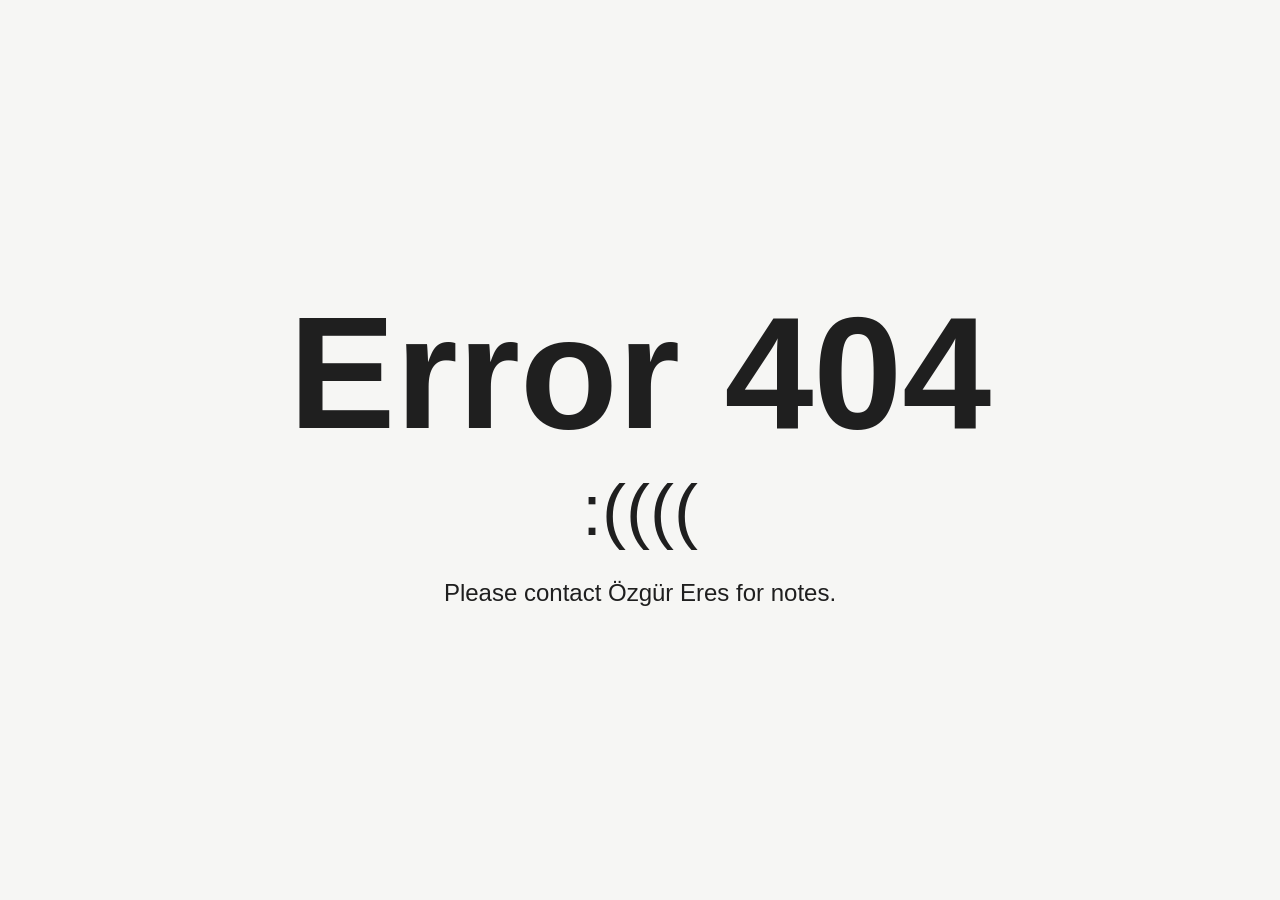
<file: public/closed.html>
<!doctype html>
<html lang="en">
<head>
<meta charset="utf-8">
<meta name="viewport" content="width=device-width, initial-scale=1">
<meta name="robots" content="noindex">
<title>Error 404</title>
<link rel="icon" href="icon.svg" type="image/svg+xml">
<style>
  body { margin: 0; min-height: 100vh; display: flex; align-items: center; justify-content: center; text-align: center;
         font-family: -apple-system, BlinkMacSystemFont, "Segoe UI", Roboto, sans-serif; background: #f6f6f4; color: #1f1f1f; padding: 24px; box-sizing: border-box; }
  h1 { font-size: clamp(64px, 18vw, 160px); line-height: 1; margin: 0 0 16px; font-weight: 800; }
  .sad { font-size: clamp(36px, 9vw, 72px); margin: 0 0 28px; }
  p { font-size: clamp(18px, 4.5vw, 24px); margin: 0; }
</style>
</head>
<body>
<main>
<h1>Error 404</h1>
<div class="sad">:((((</div>
<p>Please contact Özgür Eres for notes.</p>
</main>
</body>
</html>
</file>
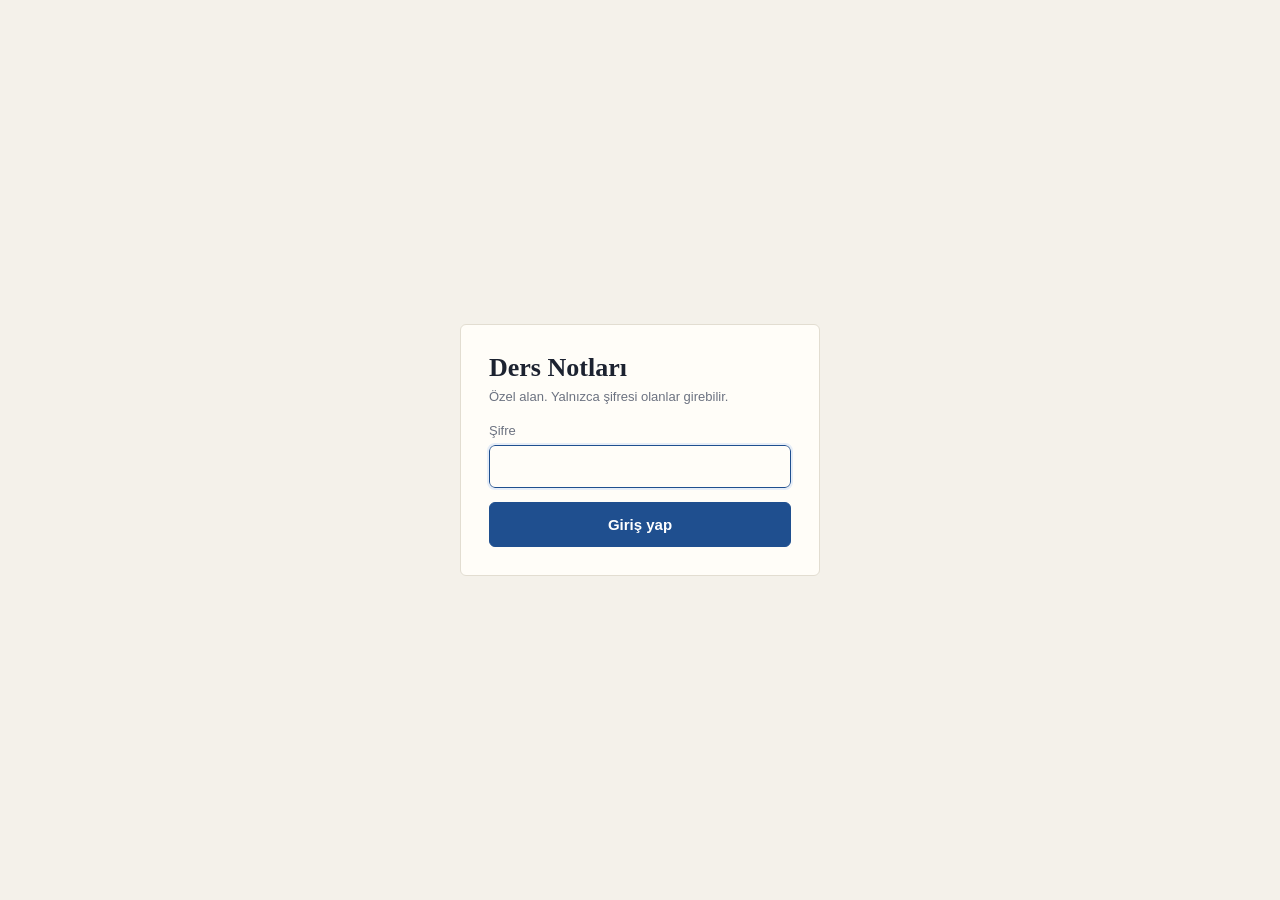
<file: public/giris.html>
<!doctype html>
<html lang="tr">
<head>
<meta charset="utf-8">
<meta name="viewport" content="width=device-width, initial-scale=1">
<meta name="robots" content="noindex">
<title>Giriş · Ders Notları</title>
<link rel="stylesheet" href="style.css">
</head>
<body class="login-page">
<form class="card login" id="form" data-testid="login-form">
  <div>
    <h1>Ders Notları</h1>
    <p class="muted">Özel alan. Yalnızca şifresi olanlar girebilir.</p>
  </div>
  <label class="field">Şifre
    <input type="password" id="password" data-testid="password" autocomplete="current-password" autofocus required>
  </label>
  <div class="login-msg bad" id="message" data-testid="login-message" role="status"></div>
  <button class="primary" id="submit" data-testid="login-submit">Giriş yap</button>
</form>
<script src="giris.js"></script>
</body>
</html>
</file>
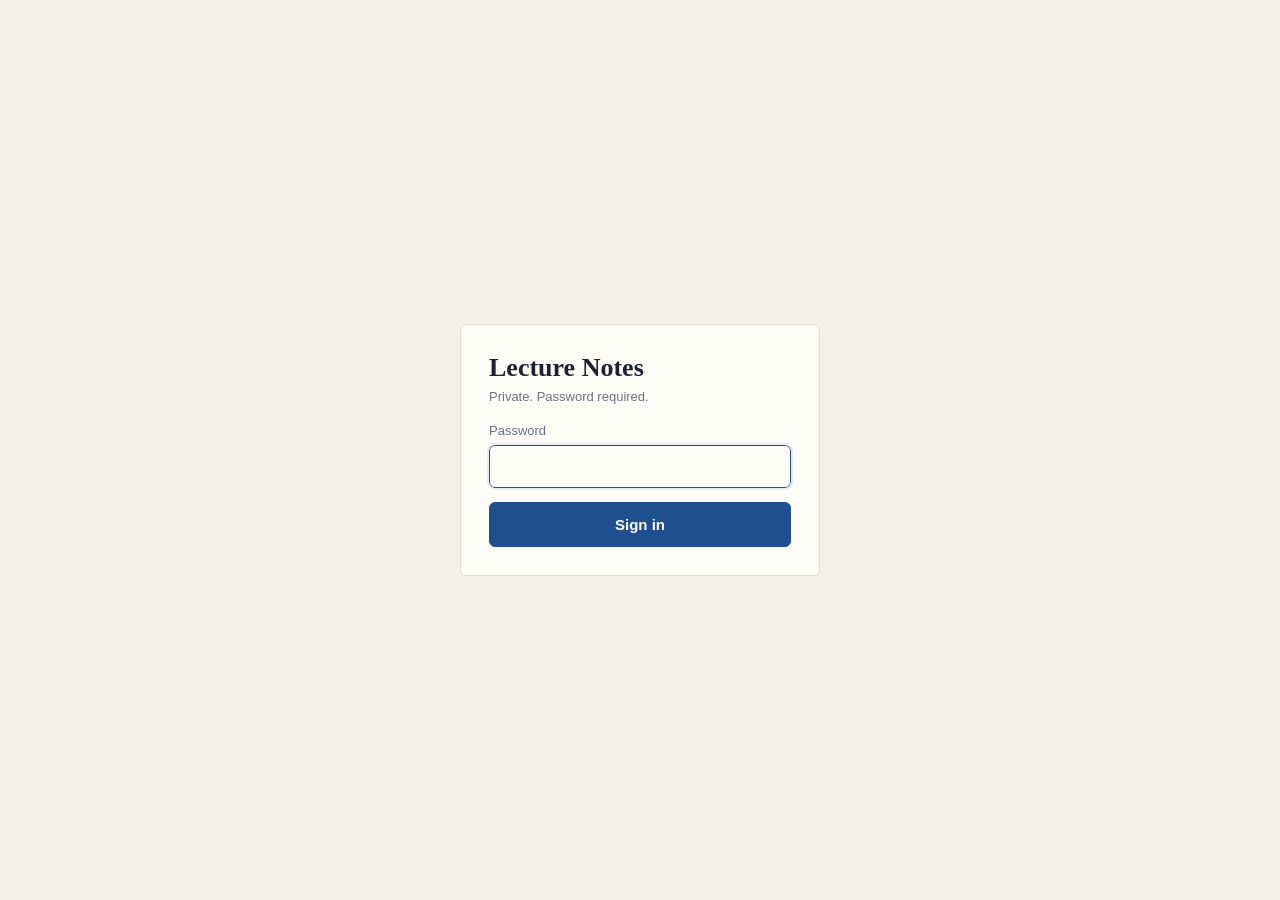
<file: public/login.html>
<!doctype html>
<html lang="en">
<head>
<meta charset="utf-8">
<meta name="viewport" content="width=device-width, initial-scale=1">
<meta name="robots" content="noindex">
<title>Sign in · Lecture Notes</title>
<link rel="icon" href="icon.svg" type="image/svg+xml">
<link rel="stylesheet" href="style.css">
</head>
<body class="login-page">
<form class="card login" id="form" data-testid="login-form">
  <div>
    <h1>Lecture Notes</h1>
    <p class="muted">Private. Password required.</p>
  </div>
  <label class="field">Password
    <input type="password" id="password" data-testid="password" autocomplete="current-password" autofocus required>
  </label>
  <div class="login-msg bad" id="message" data-testid="login-message" role="status"></div>
  <button class="primary" id="submit" data-testid="login-submit">Sign in</button>
</form>
<script src="login.js"></script>
</body>
</html>
</file>
<file: public/style.css>
/* Ders Notları: kâğıt, mürekkep ve zaman şeridi */
:root {
  --paper:#f4f1ea; --card:#fffdf8; --ink:#1c2230; --ink-2:#4d5463; --muted:#6c7280; --line:#e2ddd1; --line-2:#cfc9ba;
  --accent:#1f4f8f; --accent-soft:#e6edf7; --good:#2f7d4f; --warn:#8f5a00; --warn-soft:#fbefd6; --mark:#c98500;
  --bad:#b3362b; --bad-soft:#fbe9e6; --dock:#161c29; --dock-2:#2a3346; --dock-ink:#eef0f4; --dock-muted:#a6adbb;
  --serif:"Iowan Old Style","Palatino","Palatino Linotype","Charter",Georgia,serif;
  --sans:-apple-system,BlinkMacSystemFont,"Segoe UI",Helvetica,Arial,sans-serif;
}
* { box-sizing:border-box; }
[hidden] { display:none !important; }
html { -webkit-text-size-adjust:100%; }
body { margin:0; background:var(--paper); color:var(--ink); font:15px/1.55 var(--sans); }
a { color:var(--accent); }
.topbar { display:flex; justify-content:space-between; align-items:center; padding:14px max(24px, calc((100vw - 1320px) / 2 + 24px)); border-bottom:1px solid var(--line); }
.brand { font:600 20px var(--serif); color:var(--ink); text-decoration:none; letter-spacing:.1px; }
main { max-width:1320px; margin:0 auto; padding:24px; }
.card { background:var(--card); border:1px solid var(--line); border-radius:6px; padding:20px; margin-bottom:20px; }
h2.section { font:600 18px var(--serif); margin:0 0 12px; }
button,.btn { font:inherit; border:1px solid var(--line-2); background:var(--card); color:var(--ink); padding:7px 14px; border-radius:6px; cursor:pointer; }
button:hover,.btn:hover { background:#f1ede2; border-color:#b8b1a0; }
button:focus-visible,a:focus-visible,summary:focus-visible { outline:2px solid var(--accent); outline-offset:2px; }
button.primary { background:var(--accent); border-color:var(--accent); color:#fff; font-weight:600; }
button.primary:hover { background:#173e72; }
button:disabled { opacity:.5; cursor:default; }
button.primary:disabled { background:#e4dfd3; border-color:#e4dfd3; color:#807a6d; opacity:1; }
.btn { display:inline-block; text-decoration:none; font-size:14px; padding:5px 12px; }
input[type=text],input[type=password],input[type=search],select,textarea { font:inherit; color:inherit; border:1px solid var(--line-2); border-radius:6px; padding:9px 11px; width:100%; background:var(--card); }
input:focus,select:focus,textarea:focus { outline:2px solid var(--accent-soft); border-color:var(--accent); }
select { -webkit-appearance:none; appearance:none; cursor:pointer; padding-right:30px; background:var(--card) url("data:image/svg+xml,%3Csvg xmlns='http://www.w3.org/2000/svg' width='12' height='8'%3E%3Cpath d='M1 1l5 5 5-5' fill='none' stroke='%236c7280' stroke-width='1.6'/%3E%3C/svg%3E") no-repeat right 11px center; }
label.field { display:block; font-size:13px; color:var(--muted); }
label.field input { margin-top:4px; color:var(--ink); font-size:15px; }
.row { display:flex; gap:10px; align-items:center; flex-wrap:wrap; }
.spacer { flex:1; }
.muted { color:var(--muted); font-size:13px; }
.empty { color:var(--muted); padding:28px 4px; font-family:var(--serif); font-size:17px; }
.badge { font-size:12px; padding:2px 9px; border-radius:99px; background:#ece8dc; color:var(--ink-2); white-space:nowrap; }
.badge.done { color:var(--good); background:#e5f2ea; }
.badge.failed { color:var(--bad); background:var(--bad-soft); }
.badge.active { color:var(--accent); background:var(--accent-soft); }
.error { background:var(--bad-soft); color:var(--bad); padding:10px 14px; border-radius:6px; margin:10px 0; }
.error details { color:var(--ink); font-size:12px; margin-top:6px; }
.error pre { white-space:pre-wrap; margin:6px 0 0; }
.warn { background:var(--warn-soft); color:var(--warn); padding:8px 14px; border-radius:6px; margin:8px 0; font-size:14px; }
.toast { position:fixed; bottom:92px; left:50%; transform:translateX(-50%); background:var(--ink); color:#fff; padding:8px 16px; border-radius:6px; font-size:14px; z-index:30; }

/* Ana sayfa */
.home { display:grid; gap:18px; }
.home-head { display:flex; align-items:baseline; justify-content:space-between; gap:16px; flex-wrap:wrap; }
.home-head h1 { font:600 34px/1.1 var(--serif); margin:0; letter-spacing:-.2px; }
.upload-card { background:var(--card); border:1px solid var(--line); border-radius:6px; padding:10px; }
#upload-host { display:grid; gap:12px; }
.dropzone { display:flex; align-items:center; gap:14px; padding:14px 16px; border:1.5px dashed var(--line-2); border-radius:4px; cursor:pointer; background:#faf7f0; }
.dropzone:hover,.dropzone.over { border-color:var(--accent); background:var(--accent-soft); }
.drop-icon { flex:none; width:36px; height:36px; line-height:36px; text-align:center; border-radius:50%; background:var(--dock); color:#fff; font-size:17px; font-weight:600; }
.drop-text { display:grid; flex:1; min-width:0; }
.drop-text strong { font:600 17px var(--serif); }
.drop-link { flex:none; color:var(--accent); font-size:14px; font-weight:600; }
.files { display:grid; gap:6px; }
.files:empty { display:none; }
.file { display:flex; justify-content:space-between; gap:12px; background:var(--paper); padding:6px 10px; border-radius:4px; overflow-wrap:anywhere; }
.file button { border:0; background:none; padding:0 4px; color:var(--muted); }
.upload-fields { display:grid; grid-template-columns:1fr 1fr; gap:12px; padding:0 4px; }
.upload-send { padding:0 4px 4px; }
.upload-send button { width:100%; padding:10px; }
.upload-card [data-testid=upload-status]:empty { display:none; }
.upload-card [data-testid=upload-status] { padding:0 6px 4px; }
.filters { display:grid; grid-template-columns:minmax(0,1fr) 190px; gap:10px; }
.shelf { margin-bottom:26px; }
.shelf-title { font:600 12px var(--sans); text-transform:uppercase; letter-spacing:.9px; color:var(--muted); margin:0; padding-bottom:8px; border-bottom:2px solid var(--ink); }
.lesson-row { padding:14px 0 16px; border-bottom:1px solid var(--line); }
.lesson { display:flex; align-items:flex-start; gap:14px; }
.lesson-main { flex:1; min-width:0; display:grid; gap:3px; color:inherit; text-decoration:none; }
.lesson-main:hover .lesson-title { color:var(--accent); }
.lesson-title { font:500 20px/1.3 var(--serif); overflow-wrap:anywhere; }
.lesson-meta { display:flex; align-items:center; flex-wrap:wrap; gap:4px 12px; font-size:13px; color:var(--muted); font-variant-numeric:tabular-nums; }
.course-tag { display:none; }
.meta-unclear { color:var(--warn); font-weight:600; }
.lesson-actions { display:flex; align-items:center; gap:6px; flex:none; }
.ribbon-link { display:block; margin-top:10px; }

/* Ana sayfa bandı */
.band { display:grid; grid-template-columns:minmax(220px,300px) minmax(0,1fr); gap:0; background:var(--dock); color:var(--dock-ink); border-radius:6px; overflow:hidden; }
.band.tiles-only { grid-template-columns:minmax(0,1fr); }
.band.tiles-only .band-tiles { grid-template-columns:repeat(4,1fr); }
.band h2 { font:600 12px var(--sans); text-transform:uppercase; letter-spacing:.9px; color:var(--dock-muted); margin:0 0 10px; }
.band-tiles { display:grid; grid-template-columns:1fr 1fr; gap:1px; background:var(--dock-2); }
.tile { background:var(--dock); padding:16px 16px 14px; min-width:0; }
.tile-value { font:500 38px/1 var(--serif); font-variant-numeric:lining-nums tabular-nums; color:#fff; letter-spacing:-.5px; }
.tile-label { font-size:12.5px; margin-top:6px; color:var(--dock-ink); }
.tile-note { font-size:11px; line-height:1.3; margin-top:3px; color:var(--dock-muted); }
.band-col { padding:16px 20px; min-width:0; }
.band-health { border-left:1px solid var(--dock-2); }
.band-col + .band-col { border-left:1px solid var(--dock-2); }
.health { display:grid; grid-template-columns:minmax(90px,1fr) minmax(120px,1.4fr); gap:2px 14px; align-items:center; padding:7px 8px; margin:0 -8px; border-radius:4px; color:inherit; text-decoration:none; }
.health:hover { background:var(--dock-2); }
.health-name { font:500 15px/1.25 var(--serif); overflow:hidden; text-overflow:ellipsis; white-space:nowrap; }
.health-meta { grid-column:1; font-size:11.5px; color:var(--dock-muted); }
.spark { grid-column:2; grid-row:1 / span 2; display:block; width:100%; height:34px; }
.spark-mark:hover rect:last-child { fill:#fff; }
.spark-empty { grid-column:2; grid-row:1 / span 2; font-size:12px; color:var(--dock-muted); }
.status-list { list-style:none; margin:0; padding:0; display:grid; gap:5px; }
.status { display:grid; grid-template-columns:16px minmax(0,1fr) auto; gap:8px; align-items:baseline; font-size:13px; }
.status-icon { text-align:center; font-weight:700; color:var(--dock-muted); }
.status-ok .status-icon { color:#6fd29b; }
.status-wait .status-icon { color:#f4b63f; }
.status-bad .status-icon { color:#ff8a7a; }
.status-text { color:var(--dock-muted); font-size:12px; text-align:right; font-variant-numeric:tabular-nums; }
.band-note { font-size:11.5px; line-height:1.4; color:var(--dock-muted); margin:10px 0 0; padding-top:9px; border-top:1px solid var(--dock-2); }
.band-neural { grid-column:1 / -1; padding:14px 20px 16px; border-top:1px solid var(--dock-2); }
.neural-head { display:flex; justify-content:space-between; align-items:baseline; gap:12px; flex-wrap:wrap; }
.neural-head h2 { margin:0 0 8px; }
.neural-count { font-size:12.5px; color:var(--dock-ink); font-variant-numeric:tabular-nums; }
.neural-grid { display:grid; grid-template-columns:repeat(auto-fit,minmax(280px,1fr)); gap:6px 18px; }
.neural-item { display:grid; gap:2px; padding:8px 10px; margin:0 -10px; border-radius:4px; color:inherit; text-decoration:none; min-width:0; }
.neural-item:hover { background:var(--dock-2); }
.neural-where { font-size:11.5px; color:#f4b63f; font-variant-numeric:tabular-nums; }
.neural-text { font:15px/1.4 var(--serif); color:#fff; }
.neural-note { margin-top:8px; }
@media (max-width:1100px) { 
.band { grid-template-columns:minmax(0,1fr); } .band-tiles { grid-template-columns:repeat(4,1fr); } .band-col,.band-col + .band-col,.band-health { border-left:0; border-top:1px solid var(--dock-2); } }
@media (max-width:640px) { .band-tiles { grid-template-columns:1fr 1fr; } .tile-value { font-size:32px; } }

.show-all { display:block; margin:12px auto 0; }
/* Ana sayfa grafikleri */
.showcase { display:grid; gap:14px; }
.showcase-head { display:flex; justify-content:space-between; align-items:flex-end; gap:12px; flex-wrap:wrap; }
.showcase-head h2 { font:600 26px var(--serif); margin:0 0 2px; }
.showcase-pick { width:auto; min-width:180px; }
.cut-line { stroke:#b56a00; stroke-width:1.5; stroke-dasharray:5 5; }
.viz-legend.inline { display:flex; flex-wrap:wrap; gap:6px 18px; }
.viz-legend.inline li { gap:6px; }
.viz-legend.inline .muted { margin-left:0; }
.dot { width:10px; height:10px; border-radius:50%; display:inline-block; }
.key-swatch { width:18px; height:3px; border-radius:2px; display:inline-block; }

.viz-canvas { display:block; width:100%; height:auto; touch-action:pan-y; }
.surface-card .viz-canvas { max-width:1000px; margin:0 auto; cursor:grab; }
.graph-ramp { background:linear-gradient(90deg,#1f35c9,#1f7fb8,#1baf7a,#8fd14f,#f4d03f); }
.square { width:9px; height:9px; background:#1f7fb8; display:inline-block; }
/* Sinir ağı çizimi */
.viz-card.nn-card { background:#10151f; border-color:#10151f; color:var(--dock-ink); }
.viz-card.nn-card h2 { color:#fff; }
.viz-card.nn-card .viz-lead { color:var(--dock-muted); }
.nn-card button { background:transparent; color:var(--dock-ink); border-color:var(--dock-2); }
.nn-card button:hover { background:var(--dock-2); border-color:var(--dock-2); }
.nn-controls { display:flex; align-items:center; gap:10px; margin-bottom:10px; flex-wrap:wrap; }
.nn-slider { flex:1; min-width:180px; accent-color:#3987e5; }
.nn-sentence { min-height:46px; font:16px/1.4 var(--serif); color:#fff; padding:8px 12px; background:#1a2130; border-radius:4px; margin-bottom:6px; display:grid; gap:2px; }
.nn-when { font:600 11.5px var(--sans); color:#f4b63f; font-variant-numeric:tabular-nums; }
.nn-title { font:600 13px var(--sans); fill:#fff; }
.nn-label { font:12px var(--sans); fill:#c9cfdb; }
.nn-sub { font:11.5px var(--sans); fill:var(--dock-muted); }
.nn-value { font:600 12px var(--sans); fill:#fff; font-variant-numeric:tabular-nums; }
.nn-box { fill:#1a2130; stroke:#3c4861; }
.nn-layer { fill:#3c4861; }
.nn-running .nn-layer { animation:nn-layer 1.4s ease-in-out infinite; }
.nn-node { fill:#1a2130; stroke:#9aa6ba; stroke-width:1.5; transition:fill .35s; }
.nn-node.nn-off { stroke:#3c4861; fill:#141a26; }
.nn-output { fill:#1c5cab; stroke:#fff; stroke-width:2; }
.nn-output.nn-flag { fill:#b56a00; }
.nn-node-value { font:600 11.5px var(--sans); fill:#fff; text-anchor:middle; font-variant-numeric:tabular-nums; }
.nn-output-value { font:600 14px var(--sans); fill:#fff; text-anchor:middle; font-variant-numeric:tabular-nums; }
.nn-edge { opacity:.75; }
.nn-edge.nn-off { opacity:.3; stroke-dasharray:3 4; }
.nn-pulse:not(.nn-off) { stroke-dasharray:10 8; animation:nn-flow 1s linear 2; }
.nn-running .nn-edge:not(.nn-off) { stroke-dasharray:10 8; animation:nn-flow 1s linear infinite; }
@keyframes nn-flow { from { stroke-dashoffset:36; } to { stroke-dashoffset:0; } }
@keyframes nn-layer { 0%,100% { fill:#3c4861; } 50% { fill:#3987e5; } }
@media (prefers-reduced-motion:reduce) { .nn-pulse,.nn-running .nn-edge,.nn-running .nn-layer { animation:none; stroke-dasharray:none; } }

/* Zaman şeridi */
.ribbon { position:relative; height:12px; border-radius:2px; overflow:hidden; background:var(--line); }
.ribbon-seg { position:absolute; top:0; bottom:0; background:#c4cbd8; border-right:2px solid var(--paper); }
.ribbon-seg.alt { background:#9aa6ba; }
.ribbon-link:hover .ribbon-seg { background:#9cb6da; }
.ribbon-link:hover .ribbon-seg.alt { background:#6d90c2; }
.ribbon-tick { position:absolute; top:0; bottom:0; width:2px; margin-left:-1px; background:var(--mark); }
.ribbon.large { height:22px; cursor:pointer; overflow:hidden; background:var(--dock-2); }
.ribbon.large .ribbon-seg { background:#3c4861; border-right-color:var(--dock); }
.ribbon.large .ribbon-seg.alt { background:#4f5d7a; }
.ribbon.large .ribbon-tick { background:#f4b63f; top:auto; height:7px; }
.ribbon-head { position:absolute; top:0; bottom:0; left:0; width:3px; margin-left:-1px; background:#fff; box-shadow:0 0 0 1px rgba(0,0,0,.35); pointer-events:none; }

/* İlerleme */
.stages { display:flex; gap:4px; margin:12px 0 6px; flex-wrap:wrap; }
.stage { flex:1; min-width:96px; font-size:13px; text-align:center; padding:4px 6px; background:#ece8dc; color:var(--muted); border-radius:3px; }
.stage.current { background:var(--dock); color:#fff; }
.stage.past { background:var(--accent-soft); color:var(--accent); }
.stage.bad { background:var(--bad); color:#fff; }
.progress { margin-top:8px; }
.bar { height:5px; background:#e6e1d4; border-radius:3px; overflow:hidden; margin:6px 0; }
.bar > div { height:100%; background:var(--accent); transition:width .4s; }
.bar.indeterminate > div { width:30%; animation:slide 1.4s infinite ease-in-out; }
@keyframes slide { 0%{margin-left:-30%} 100%{margin-left:100%} }
@media (prefers-reduced-motion:reduce) { .bar.indeterminate > div { animation:none; width:100%; opacity:.4; } }

/* Ders sayfası */
main:has(.dock) { padding-bottom:110px; }
.detail-head { display:flex; gap:12px; align-items:flex-start; justify-content:space-between; flex-wrap:wrap; margin-bottom:10px; }
.detail-head h1 { font:600 26px/1.2 var(--serif); margin:0; }
.tabs { display:flex; gap:2px; border-bottom:1px solid var(--line-2); margin:10px 0 18px; overflow-x:auto; }
.tabs button { border:0; background:none; border-bottom:2px solid transparent; border-radius:0; padding:8px 14px; color:var(--muted); white-space:nowrap; }
.tabs button:hover { color:var(--ink); background:none; }
.tabs button.on { color:var(--ink); border-bottom-color:var(--ink); font-weight:600; }
.layout { display:grid; grid-template-columns:216px minmax(0,1fr) 300px; gap:22px; align-items:start; }
.layout.no-rail { grid-template-columns:minmax(0,1fr) 300px; }
.note-card { min-width:0; padding:30px 40px; margin:0; }

/* Omurga */
.rail { position:sticky; top:14px; display:flex; flex-direction:column; height:calc(100vh - 118px); min-height:360px; overflow-y:auto; scrollbar-width:thin; }
.rail-item { position:relative; display:block; flex:1 0 auto; min-height:32px; text-align:left; border:0; background:none; border-radius:0; padding:3px 6px 6px 20px; color:var(--ink-2); font-size:13px; line-height:1.28; }
.rail-item:hover { background:#ebe6d8; }
.rail-item::before { content:""; position:absolute; left:6px; top:0; bottom:0; width:2px; background:var(--line-2); }
.rail-item::after { content:""; position:absolute; left:2px; top:7px; width:10px; height:10px; border-radius:50%; background:var(--paper); border:2px solid var(--line-2); }
.rail-item.level-3 { padding-left:26px; font-size:12.5px; }
.rail-item.level-3::after { width:6px; height:6px; left:4px; top:9px; }
.rail-item.level-2 .rail-title { font-weight:600; color:var(--ink); font-family:var(--serif); font-size:14px; }
.rail-item.past::before { background:var(--accent); }
.rail-item.past::after { background:var(--accent); border-color:var(--accent); }
.rail-item.now { background:var(--accent-soft); }
.rail-item.now::before { background:var(--accent); }
.rail-item.now::after { background:#fff; border-color:var(--accent); }
.rail-item.now .rail-title { color:var(--accent); font-weight:600; }
.rail-time { display:block; font-size:11px; color:var(--muted); font-variant-numeric:tabular-nums; }
.rail-title { display:block; overflow-wrap:anywhere; }
.rail-mark,.rail-short { display:inline-block; margin:3px 4px 0 0; font-size:11px; font-weight:600; padding:0 5px; border-radius:3px; background:var(--warn-soft); color:var(--warn); }
.rail-short { background:#ece8dc; color:var(--ink-2); border:1px solid var(--line-2); }

/* Ses çubuğu */
.dock { position:fixed; left:0; right:0; bottom:0; z-index:20; display:flex; align-items:center; gap:18px; padding:10px max(20px, calc((100vw - 1320px) / 2 + 24px)); padding-bottom:calc(10px + env(safe-area-inset-bottom)); background:var(--dock); color:var(--dock-ink); }
.dock .ribbon { flex:1; min-width:120px; }
.dock-controls,.dock-extra { display:flex; align-items:center; gap:6px; flex:none; }
.dock-btn { background:transparent; border-color:transparent; color:var(--dock-muted); padding:5px 8px; font-size:13px; font-variant-numeric:tabular-nums; }
.dock-btn:hover { background:var(--dock-2); border-color:transparent; color:#fff; }
.dock-btn[aria-pressed=true] { background:#eef0f4; color:var(--dock); }
.dock-play { width:40px; height:40px; padding:0; border-radius:50%; border:0; background:#fff; color:var(--dock); font-size:14px; }
.dock-play:hover { background:#dfe4ee; }
.dock-time { font-size:13px; font-variant-numeric:tabular-nums; color:var(--dock-ink); min-width:96px; margin-left:6px; white-space:nowrap; }
.dock button:focus-visible { outline-color:#fff; }

/* Ders kitabı metni */
.note { font-family:var(--serif); font-size:18px; line-height:1.68; max-width:40em; margin:0 auto; color:#1f242e; overflow-wrap:break-word; }
.note h1 { font-size:31px; line-height:1.22; font-weight:600; text-align:center; margin:6px 0 28px; }
.note h2 { font-size:23px; font-weight:600; line-height:1.3; margin:46px 0 12px; padding-bottom:6px; border-bottom:1px solid var(--line); }
.note h3 { font-size:18.5px; font-weight:600; font-style:italic; margin:28px 0 8px; }
.note h1,.note h2,.note h3 { scroll-margin-top:16px; }
.note h2,.note h3 { display:flex; justify-content:space-between; align-items:baseline; gap:12px; }
.note h2.now,.note h3.now { color:var(--accent); }
.note p { margin:0 0 14px; }
.note ul,.note ol { padding-left:26px; margin:0 0 14px; }
.note li { margin-bottom:6px; }
.note blockquote { margin:18px 0; padding:12px 18px; background:#f7f3e8; border-left:3px solid #8a7f63; }
.note blockquote p:last-child { margin-bottom:0; }
.note img { max-width:100%; }
.note table { border-collapse:collapse; display:block; overflow-x:auto; width:max-content; max-width:100%; margin:18px auto; font-size:15px; }
.note td,.note th { border:1px solid var(--line); padding:4px 8px; }
.note th { background:#f7f3e8; }
.note pre { background:var(--paper); padding:10px; border-radius:4px; overflow:auto; }
.note code { background:var(--paper); padding:1px 4px; border-radius:3px; font-size:.88em; }
.note pre code { padding:0; }
.katex-display { overflow-x:auto; overflow-y:hidden; }
.ts { font:inherit; font-size:.88em; border:0; padding:0 5px; border-radius:3px; background:var(--accent-soft); color:var(--accent); cursor:pointer; font-variant-numeric:tabular-nums; white-space:nowrap; }
.ts:hover { background:#d4e0f2; }
.ts.unclear { background:var(--warn-soft); color:var(--warn); font-weight:600; }
.note .ts { font-family:var(--sans); font-size:11px; background:none; color:#8b909b; padding:0 3px; vertical-align:middle; }
.note .ts:hover { color:var(--accent); background:var(--accent-soft); }
.note .ts.unclear { background:var(--warn-soft); color:var(--warn); font-weight:600; padding:0 4px; vertical-align:baseline; }
.note h2 .ts,.note h3 .ts { flex:none; font-style:normal; }

/* Belirsiz yerler */
.side { position:sticky; top:14px; max-height:calc(100vh - 118px); overflow:auto; padding:14px 16px; margin:0; background:transparent; border:0; border-left:1px solid var(--line-2); border-radius:0; }
.check { display:flex; gap:8px; align-items:flex-start; padding:8px 0; border-top:1px solid var(--line); font-size:14px; }
.check input { margin-top:4px; }
.check-body { min-width:0; flex:1; }
.check-tag { display:inline-block; margin-left:6px; font-size:11px; color:var(--bad); background:var(--bad-soft); padding:0 6px; border-radius:3px; }
.check-text { display:-webkit-box; -webkit-box-orient:vertical; -webkit-line-clamp:3; overflow:hidden; cursor:pointer; font-size:13px; color:var(--muted); margin-top:2px; overflow-wrap:anywhere; }
.check-text.open { display:block; }
.check.done .check-text { text-decoration:line-through; }

/* Harita */
.map-note { font-size:14px; color:var(--ink-2); background:#ece8dc; padding:9px 14px; border-radius:4px; margin:0 0 16px; }
.map-grid { display:grid; grid-template-columns:repeat(2,minmax(0,1fr)); gap:18px; }
.viz-card { background:#fff; border:1px solid var(--line); border-radius:6px; padding:18px 20px; min-width:0; }
.viz-card[data-testid=map-topics],.viz-card.wide { grid-column:1 / -1; }
.viz-card h2 { font:600 20px var(--serif); margin:0 0 4px; }
.viz-lead { font-size:14px; color:var(--ink-2); margin:0 0 12px; max-width:70em; }
.viz-svg,.topic-strip { display:block; width:100%; height:auto; font-family:var(--sans); }
.viz-mark { cursor:pointer; }
.viz-mark:hover circle:last-child { stroke:var(--ink); }
.strip-label { font-size:11px; font-weight:600; fill:#10141d; text-anchor:middle; pointer-events:none; }
.strip-axis { font-size:11px; fill:var(--muted); }
.axis-text { font-size:12px; fill:var(--muted); }
.grid-line { stroke:#eeebe3; stroke-width:1; }
.fit-line { stroke:var(--ink-2); stroke-width:2; }
.pca-path { fill:none; stroke:#d7d4ca; stroke-width:1; }
.flag-text { font-size:12px; font-weight:600; fill:var(--warn); }
.viz-legend { list-style:none; margin:10px 0 4px; padding:0; display:grid; grid-template-columns:repeat(auto-fit,minmax(250px,1fr)); gap:6px 18px; font-size:13px; color:var(--ink); }
.viz-legend li { display:flex; align-items:center; gap:8px; }
.swatch { flex:none; width:20px; height:20px; line-height:20px; border-radius:4px; text-align:center; font-size:11px; font-weight:600; color:#10141d; }
.viz-legend .muted { margin-left:auto; white-space:nowrap; font-variant-numeric:tabular-nums; }
.time-legend { display:flex; align-items:center; gap:8px; font-size:12px; color:var(--muted); margin-top:4px; }
.time-ramp { width:120px; height:8px; border-radius:2px; }
.viz-list { list-style:none; padding:0; margin:10px 0 0; font-size:14px; }
.support-list { list-style:none; padding:0; margin:0; }
.support-list li { display:flex; gap:12px; align-items:baseline; padding:9px 0; border-top:1px solid var(--line); font:16px/1.5 var(--serif); }
.support-list .ts { font:600 12px var(--sans); }
.viz-table { margin-top:10px; font-size:13px; }
.viz-table summary { cursor:pointer; color:var(--accent); }
.viz-table-scroll { max-height:280px; overflow:auto; margin-top:6px; }
.viz-table table { border-collapse:collapse; width:100%; }
.viz-table th,.viz-table td { border-bottom:1px solid var(--line); padding:3px 8px; text-align:left; }
.viz-table th { position:sticky; top:0; background:#fff; color:var(--muted); font-weight:600; }
.viz-hint { position:fixed; z-index:40; max-width:320px; background:var(--dock); color:#fff; font-size:12.5px; padding:6px 9px; border-radius:4px; pointer-events:none; }

.strip-head { fill:var(--ink); }
.fit-curve { fill:none; stroke:var(--ink-2); stroke-width:2; stroke-dasharray:6 5; }
.fit-key { display:flex; align-items:center; flex-wrap:wrap; gap:6px; margin:4px 0 0; }
.key-line { display:inline-block; width:22px; border-top:2px solid var(--ink-2); margin-left:8px; }
.key-line.dashed { border-top-style:dashed; }
.viz-list li { padding:4px 0; }
.support-body { min-width:0; flex:1; }
.support-source { font:13px/1.5 var(--sans); color:var(--muted); margin-top:3px; }
.support-source summary { cursor:pointer; color:var(--accent); }
.support-source blockquote { margin:6px 0 2px; padding:6px 10px; background:var(--paper); border-left:3px solid var(--line-2); }
/* Diğer sekmeler */
textarea.editor { min-height:60vh; font:13.5px/1.55 ui-monospace,SFMono-Regular,Menlo,monospace; resize:vertical; }
.transcript-line { padding:3px 6px; border-radius:4px; display:flex; gap:8px; }
.transcript-line.low { background:var(--warn-soft); }
.flag { color:var(--warn); font-weight:700; }
.pdf-box { display:grid; gap:6px; }
.pdf-frame { width:100%; height:calc(100vh - 190px); min-height:520px; border:1px solid var(--line); border-radius:6px; background:#525659; }
.pdf-wait { padding:40px; text-align:center; background:var(--card); border:1px solid var(--line); border-radius:6px; }
.pdf-open { font-size:13px; color:var(--muted); justify-self:end; }

/* Giriş */
.login-page { min-height:100vh; display:flex; align-items:center; justify-content:center; padding:16px; }
.login { width:100%; max-width:360px; display:grid; gap:14px; margin:0; padding:28px; }
.login h1 { font:600 26px var(--serif); margin:0; }
.login p { margin:4px 0 0; }
.login button { padding:10px; font-weight:600; }
.login-msg { font-size:14px; color:var(--good); }
.login-msg.bad { color:var(--bad); }
.login-msg:empty { display:none; }

@media (max-width:1180px) {
  .layout { grid-template-columns:minmax(0,1fr) 280px; }
  .rail { display:none; }
}
@media (max-width:860px) {
  main { padding:14px; }
  main:has(.dock) { padding-bottom:140px; }
  .home-head h1 { font-size:28px; }
  .layout,.filters,.map-grid,.upload-fields { grid-template-columns:minmax(0,1fr); }
  .side { position:static; max-height:none; border-left:0; border-top:2px solid var(--line-2); margin-top:8px; padding:12px 0; }
  .note-card { padding:18px 16px; }
  .note { font-size:16.5px; line-height:1.6; }
  .note h1 { font-size:24px; margin-bottom:18px; }
  .note h2 { font-size:20px; margin-top:32px; }
  .note h3 { font-size:17px; }
  .lesson { flex-wrap:wrap; }
  .lesson-main { flex-basis:100%; }
  .dropzone { padding:12px; gap:10px; }
  .drop-link { display:none; }
  .dock { flex-wrap:wrap; gap:8px 10px; padding:8px 12px; padding-bottom:calc(8px + env(safe-area-inset-bottom)); }
  .dock .ribbon { order:3; flex-basis:100%; height:18px; }
  .dock-extra { margin-left:auto; }
  .dock-controls { gap:2px; }
  .dock-time { min-width:0; font-size:12px; }
  .pdf-frame { height:70vh; }
  .toast { bottom:128px; }
}
</file>
